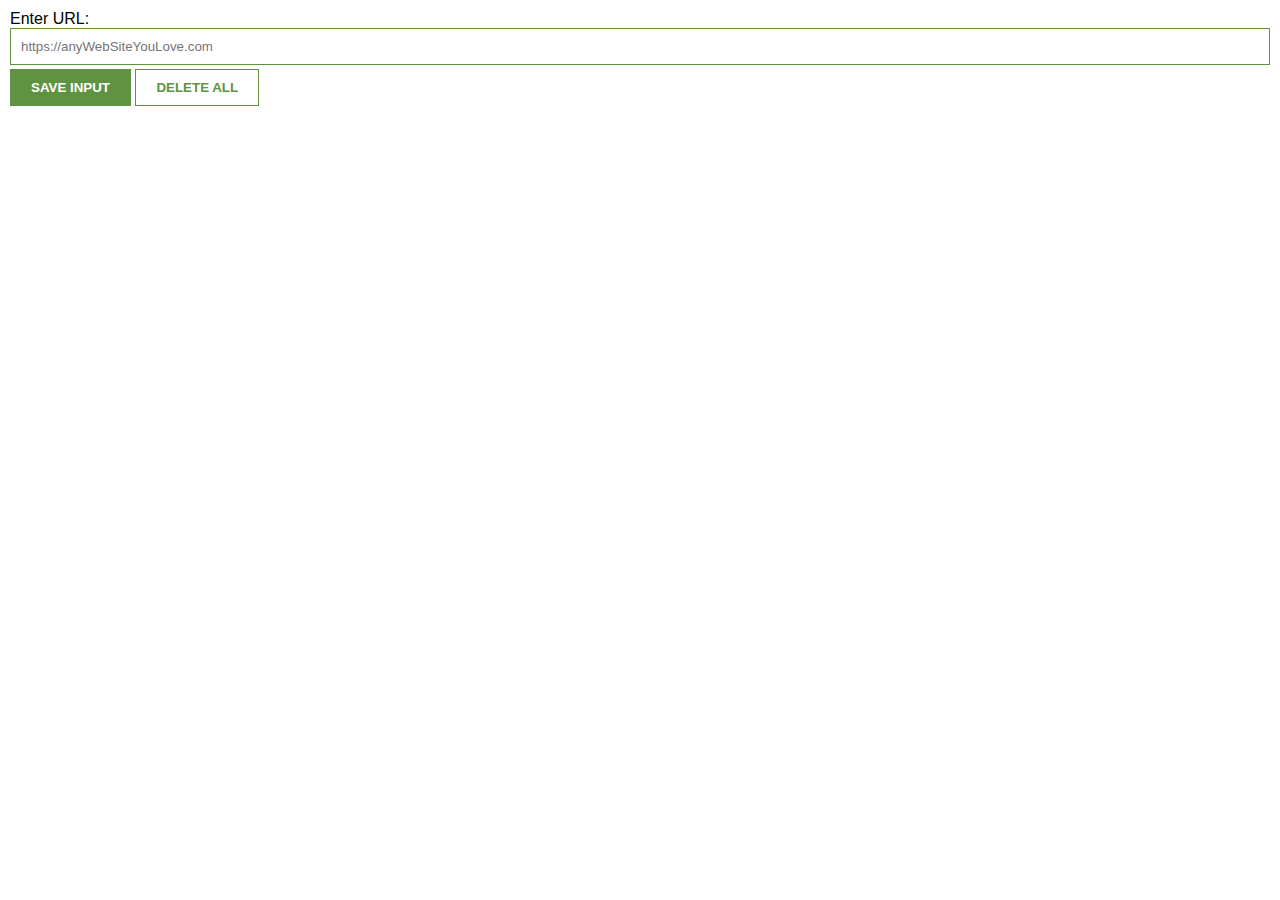
<file: ChromeExtension/index.html>
<!DOCTYPE html>
<html lang="en">
  <head>
    <meta charset="UTF-8" />
    <meta name="viewport" content="width=device-width, initial-scale=1.0" />
    <link rel="apple-touch-icon" sizes="180x180" href="/apple-touch-icon.png" />
    <link rel="icon" type="image/png" sizes="32x32" href="/favicon-32x32.png" />
    <link rel="icon" type="image/png" sizes="16x16" href="/favicon-16x16.png" />
    <link rel="manifest" href="./site.webmanifest" />
    <title>Chrome Extension</title>
    <link rel="stylesheet" href="ChromeExt.css" />
  </head>
  <body>
    <label for="input-el">Enter URL:</label>
    <input
      type="text"
      id="input-el"
      placeholder="https://anyWebSiteYouLove.com"
    />

    <button id="input-btn">SAVE INPUT</button>

    <button id="delete-btn">DELETE ALL</button>
    <ul id="ul-el"></ul>
    <script type="module" src="ChromeExt.js"></script>
  </body>
</html>
</file>
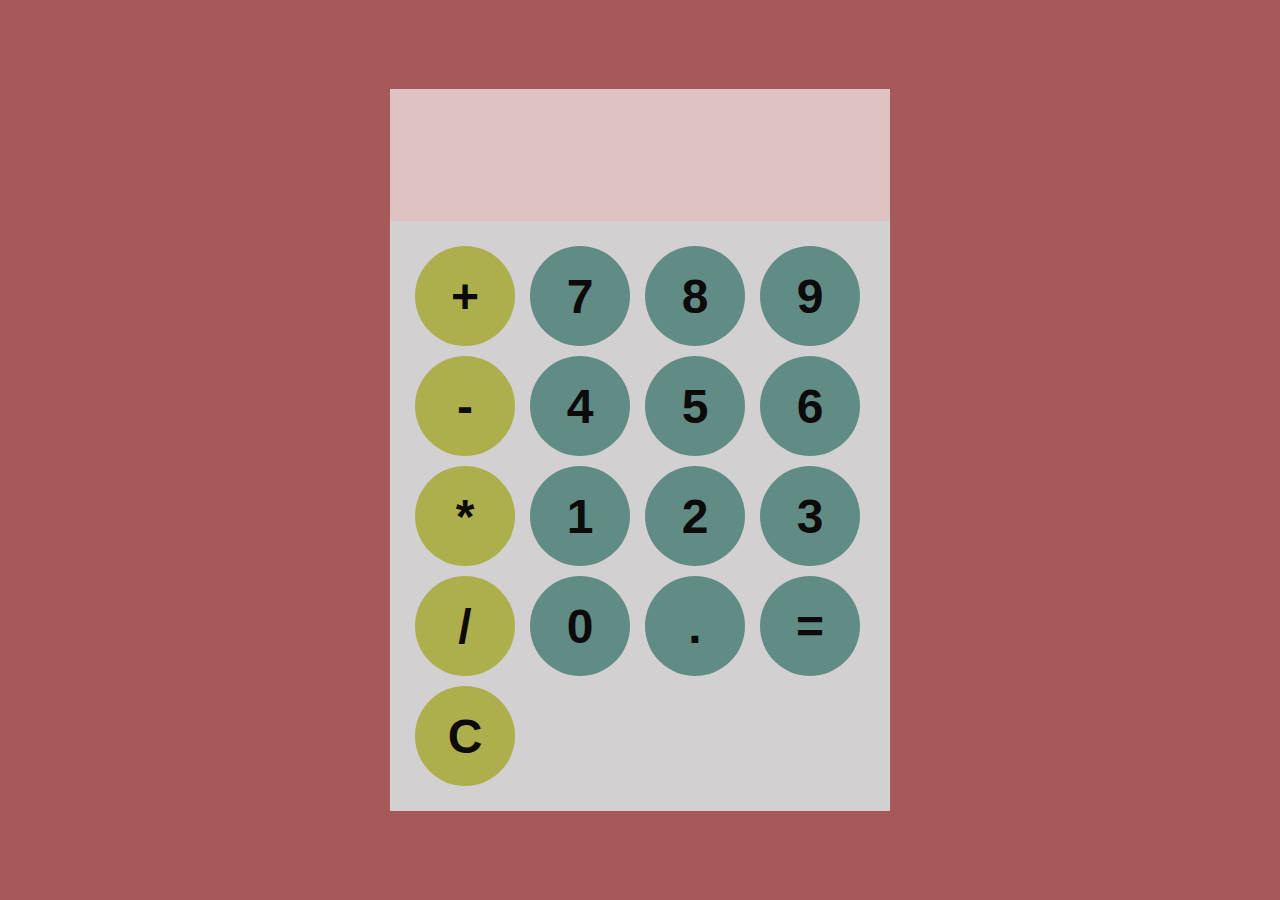
<file: NewCalculator/index.html>
<!DOCTYPE html>
<html lang="en">
<head>
    <meta charset="UTF-8">
    <meta name="viewport" content="width=device-width, initial-scale=1.0">
    <link rel="stylesheet" href="style.css">
    <title>Harsh Calcultor</title>
</head>
<body>
    <div id="calculator">
        <input type="text" id="display" readonly>
        <div id="keys">
            <button class="operator-btn" onclick="appendToDisplay('+')">+</button>
            <button onclick="appendToDisplay('7')">7</button>
            <button onclick="appendToDisplay('8')">8</button>
            <button onclick="appendToDisplay('9')">9</button>
            <button class="operator-btn" onclick="appendToDisplay('-')">-</button>
            <button onclick="appendToDisplay('4')">4</button>
            <button onclick="appendToDisplay('5')">5</button>
            <button onclick="appendToDisplay('6')">6</button>
            <button class="operator-btn" onclick="appendToDisplay('*')">*</button>
            <button onclick="appendToDisplay('1')">1</button>
            <button onclick="appendToDisplay('2')">2</button>
            <button onclick="appendToDisplay('3')">3</button>
            <button class="operator-btn" onclick="appendToDisplay('/')">/</button>
            <button onclick="appendToDisplay('0')">0</button>
            <button onclick="appendToDisplay('.')">.</button>
            <button onclick="calculate()">=</button>
            <button class="operator-btn" onclick="clearDisplay()">C</button>
        </div>
    </div>


    <script src="script.js"></script>
</body>
</html>
</file>
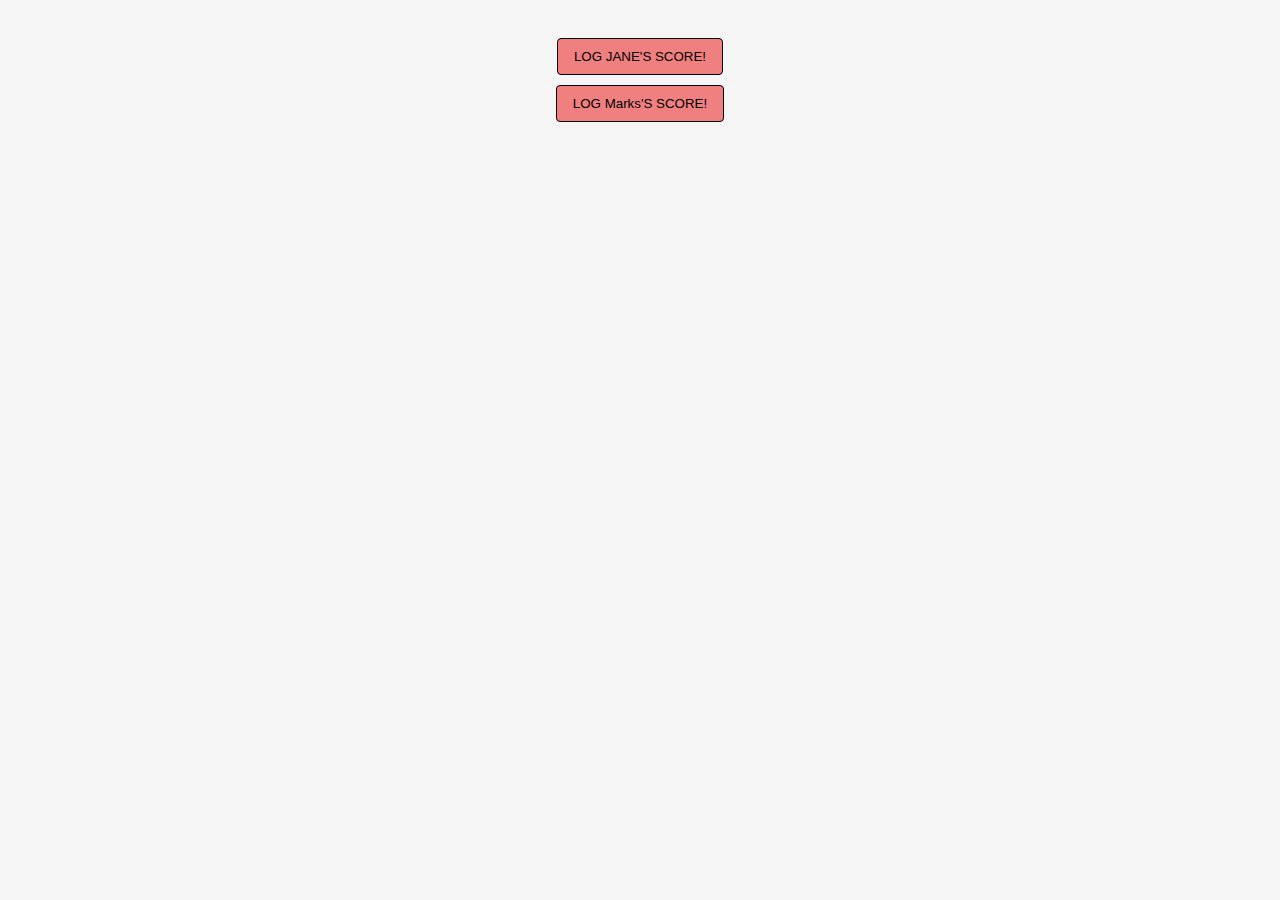
<file: practiceQuestions/evenrListnerProblem/index.html>
<html>
    <head>
        <link rel="stylesheet" href="index.css">
    </head>
    <body>
        <button id="Jane-btn">LOG JANE'S SCORE!</button><br>
        <button id="Mark-btn">LOG Marks'S SCORE!</button>
        <script src="index.js"></script>
    </body>
</html>
</file>
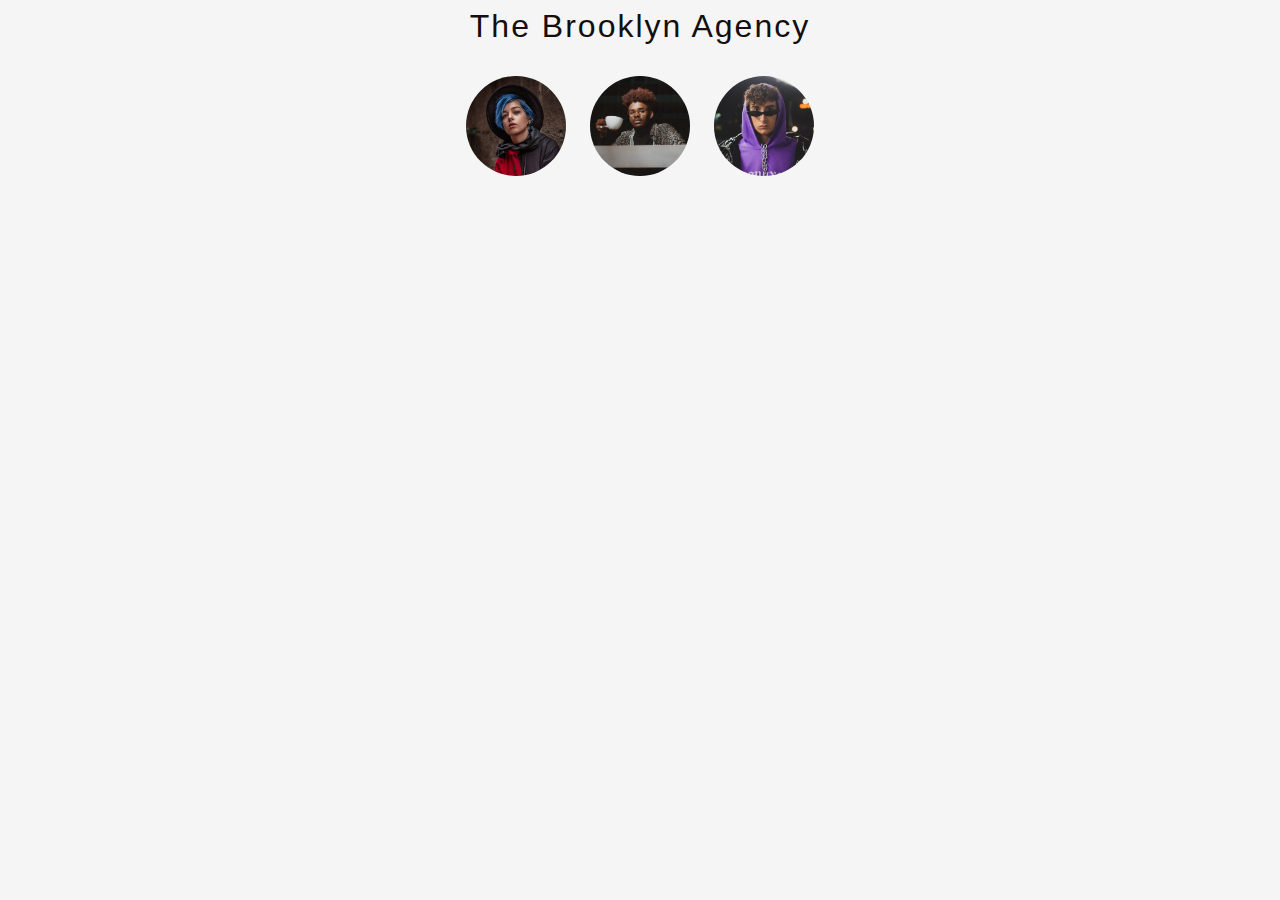
<file: practiceQuestions/ImageRender/index.html>
<html>
    <head>
        <link rel="stylesheet" href="index.css">
    </head>
    <body>
        <h1>The Brooklyn Agency</h1>
        <div id="container">
            <!-- <img class="team-img" src="images/hip1.jpg">
            <img class="team-img" src="images/hip2.jpg">
            <img class="team-img" src="images/hip3.jpg"> -->
        </div>
        <script src="index.js"></script>
    </body>
</html>
</file>
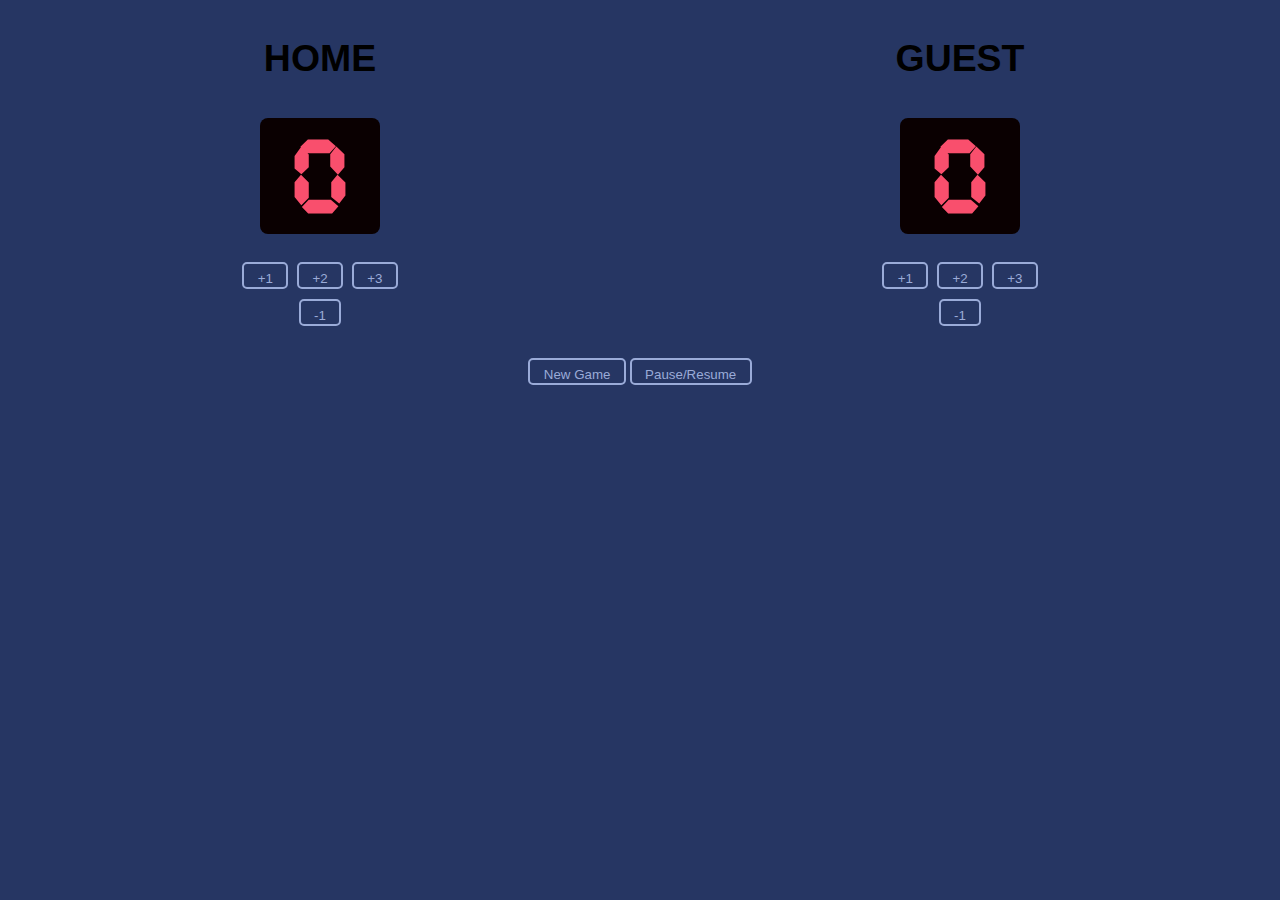
<file: Basketball/bb.html>
<!DOCTYPE html>
<html lang="en">
  <head>
    <meta charset="UTF-8" />
    <meta name="viewport" content="width=device-width, initial-scale=1.0" />
    <link rel="stylesheet" href="bb.css" />
    <title>BasketBall Score Card</title>
  </head>
  <body>
    <div class="container">
      <div class="column">
        <h3>HOME</h3>
        <h2 class="score-h">0</h2>
        <div>
          <button onclick="plusOne()">+1</button>
          <button onclick="plusTwo()">+2</button>
          <button onclick="plusThree()">+3</button>
        </div>
        <div>
          <button onclick="penaltyHome()">-1</button>
        </div>
      </div>

      <div class="column">
        <h3>GUEST</h3>
        <h2 class="score-g">0</h2>
        <div>
          <button onclick="plusOneg()">+1</button>
          <button onclick="plusTwog()">+2</button>
          <button onclick="plusThreeg()">+3</button>
        </div>
        <div>
          <button onclick="penaltyGuest()">-1</button>
        </div>
      </div>
    </div>

    <!-- New game controls -->
    <div style="margin-top: 30px;">
      <button onclick="newGame()">New Game</button>
      <button onclick="pauseResume()">Pause/Resume</button>
    </div>

    <script src="bb.js"></script>
  </body>
</html>
</file>
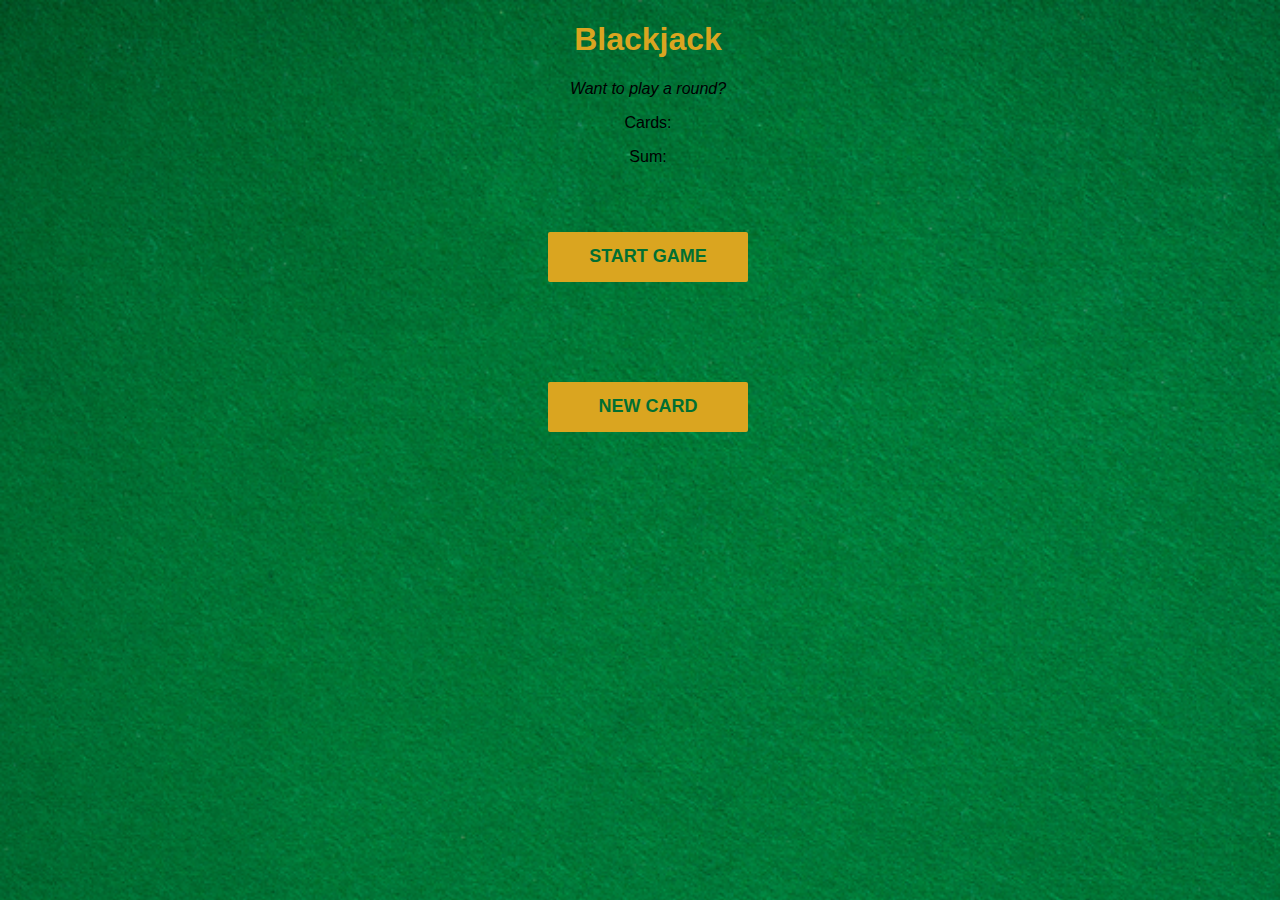
<file: BlackJack/blackjack.html>
<!DOCTYPE html>
<html lang="en">
  <head>
    <meta charset="UTF-8" />
    <meta name="viewport" content="width=device-width, initial-scale=1.0" />
    <title>Black Jack Game</title>
    <link rel="stylesheet" href="blackjack.css" />
  </head>
  <body>
    <h1>Blackjack</h1>
    <p id="message-el">Want to play a round?</p>
    <p id="cards-el">Cards:</p>
    <p id="sum-el">Sum:</p>
   
<div class="buttons">
        <button onclick="startGame()">START GAME</button>
        
</div>
<div class="buttons">
    <button onclick="newCard()">NEW CARD</button>
</div>
    <script src="blackjack.js"></script>
  </body>
</html>
</file>
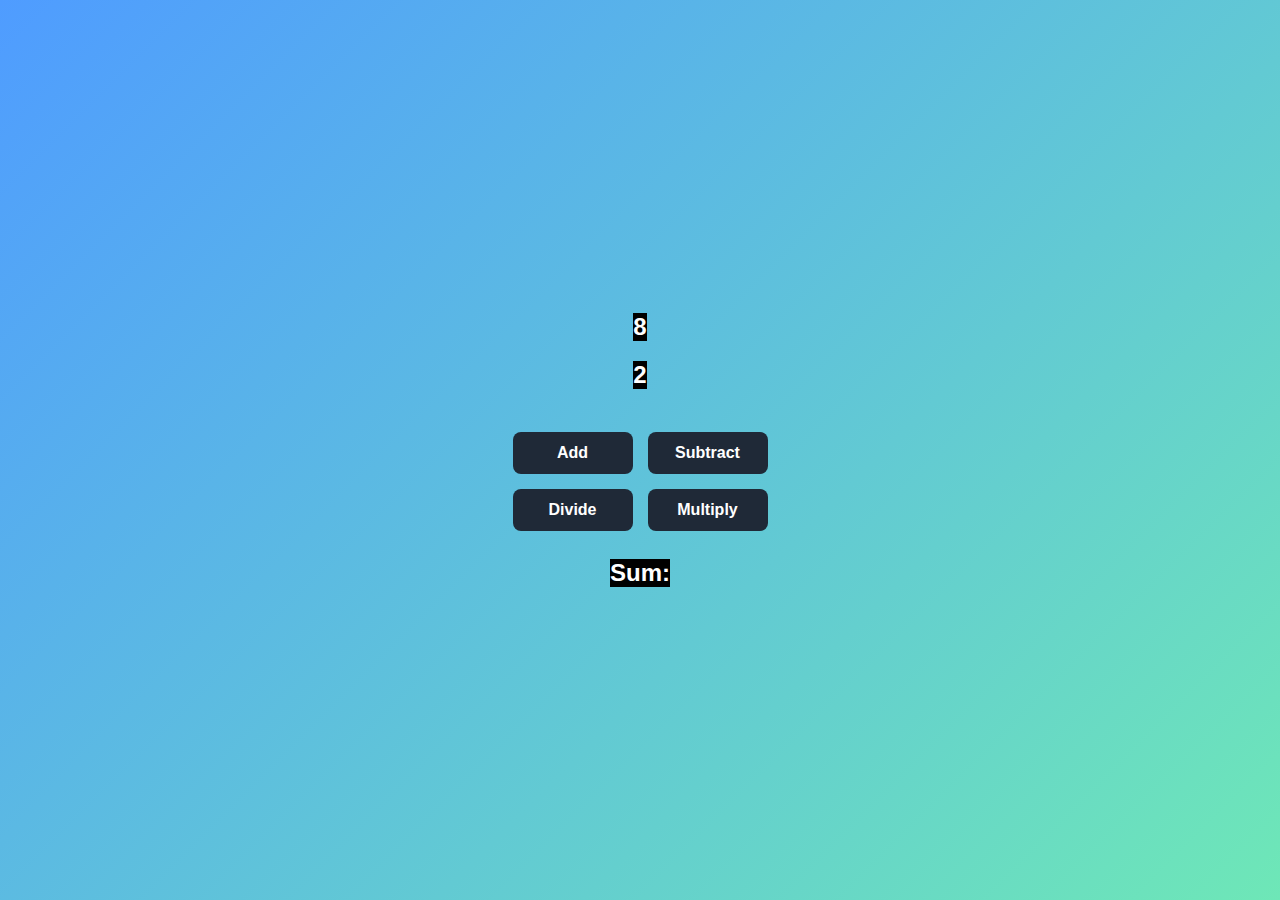
<file: Calculator/calculator.html>
<html>
    <head>
        <link rel="stylesheet" href="calculator.css">
    </head>
    <body>
        <span id="num1-el"></span>
        <span id="num2-el"></span>
        <br>
        <div class="button-cl">
        <button onclick="add()">Add</button>
        <button onclick="subtract()">Subtract</button>
        <button onclick="divide()">Divide</button>
        <button onclick="multiply()">Multiply</button>
        </div>
        <br>
        <span id="sum-el">Sum: </span>
        <script src="calculator.js"></script>
    </body>
</html>
</file>
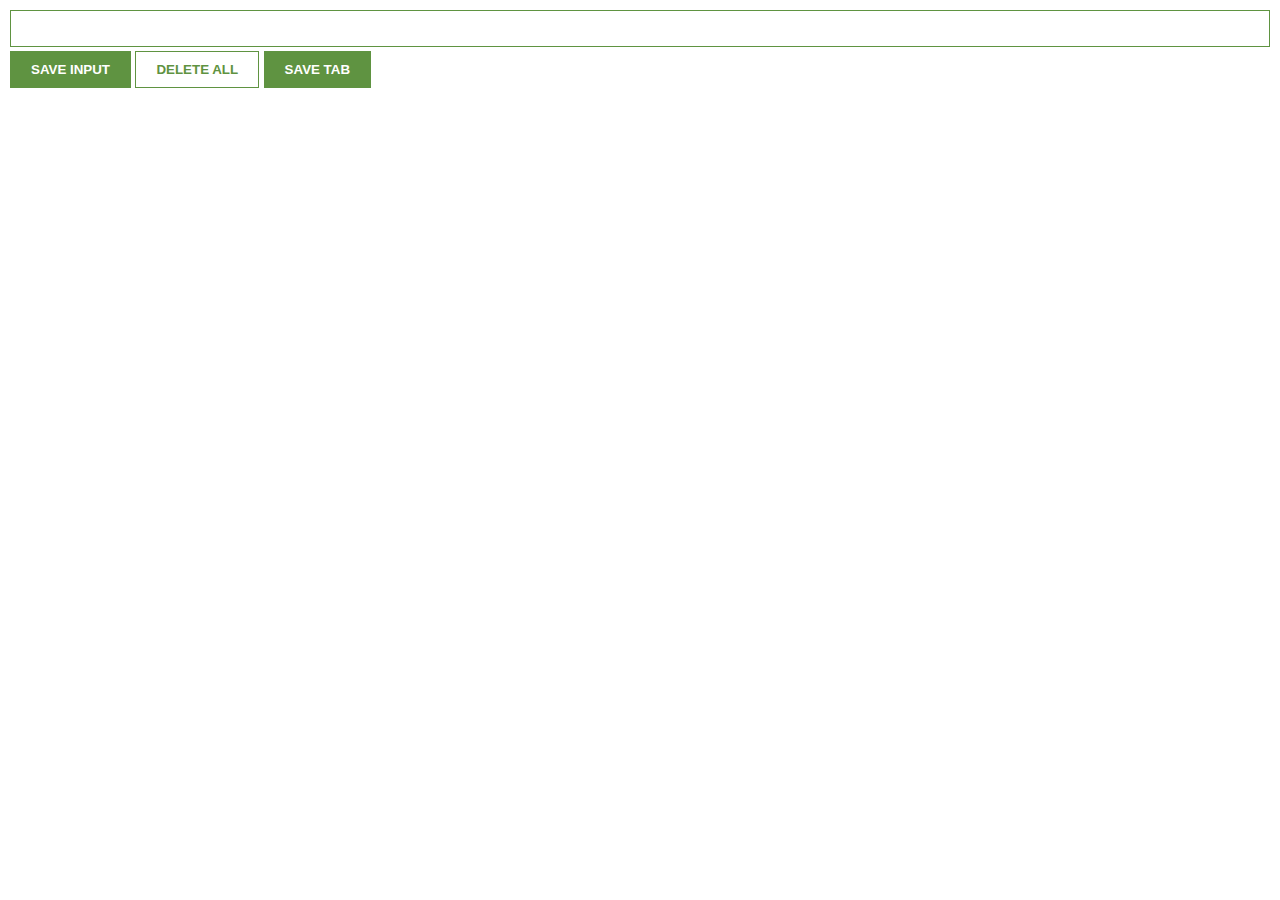
<file: ChromeExtension/ChromeExt.html>
<!DOCTYPE html>
<html lang="en">
<head>
    <meta charset="UTF-8">
    <meta name="viewport" content="width=device-width, initial-scale=1.0">
    <title>Chrome Extension</title>
    <link rel="stylesheet" href="ChromeExt.css">
</head>
    <body>
        <input type="text" id="input-el">
        <button id="input-btn">SAVE INPUT</button>
        <button id="delete-btn">DELETE ALL</button>
        <button id="tab-btn">SAVE TAB</button>
        <ul id="ul-el">
  
        </ul>
        <script src="ChromeExt.js"></script>
    </body>
</html>
</file>
<file: ChromeExtension/ChromeExt.css>
body {
  margin: 0;
  padding: 10px;
  font-family: Arial, Helvetica, sans-serif;
  min-width: 400px;
}



input {
    width: 100%;
    padding: 10px;
    box-sizing: border-box;
    border: 1px solid #5f9341;
    margin-bottom: 4px;
}

button {
    /* margin-top: 4px;  */
    border: 3px solid  #5f9341;
    background-color:  #5f9341;
    color: white;
    padding: 10px 20px;
    border: none;
    font-weight: bold;
}

body {
    margin: 0;
    padding: 10px;
    font-family: Arial, Helvetica, sans-serif;
}

input {
    width: 100%;
    padding: 10px;
    box-sizing: border-box;
    border: 1px solid #5f9341;
    margin-bottom: 4px;
}

button {
    background: #5f9341;
    color: white;
    padding: 10px 20px;
    border: 1px solid #5f9341;
    font-weight: bold;
}
#delete-btn{
    background: white;
    color: #5f9341;
    padding: 10px 20px;
    border: 1px solid #5f9341;
    font-weight: bold;;
    padding: 10px 20px;
    border: 1px solid #5f9341;
    font-weight: bold; 

}

ul {
  margin-top: 20px;
   list-style-type: none; 
   padding-left: 0;
}

li {
    margin-top: 5px;
  }
  
  a {
  color: #5f9341;

}
</file>
<file: NewCalculator/style.css>
body{
    margin: 0;
    display: flex;
    justify-content: center;
    align-items: center;
    height: 100vh;
    background-color: hsl(0, 30%, 50%);
}

#calculator{
    font-family: Arial, sans-serif;
    background-color: hsl(0, 3%, 82%);
    max-width: 500px;
    overflow: hidden;
}

#display{
    color: rgb(48, 44, 44);
    width: 100%;
    padding: 20px;
    font-size: 5rem;
    text-align: left;
    border: none;
    background-color: hsl(0, 30%, 82%);
}

#keys{
    display: grid;
    grid-template-columns: repeat(4,1fr);
    gap: 10px;
    padding: 25px;
}

button{
    width: 100px;
    height: 100px;
    border-radius: 50px;
    border: none;
    background-color: hsla(170, 53%, 26%, 0.636);
    color: rgb(13, 10, 10);
    font-size: 3rem;
    font-weight:bold ;
    cursor: pointer;
}

button:hover{
    background-color: hsla(167, 26%, 62%, 0.636);
    border: 1px solid rgb(144, 104, 104);
}

button:active{
    background-color: hsla(167, 26%, 85%, 0.636);
    border: 1px solid rgb(55, 20, 20);
}

.operator-btn{
    background-color: hsla(62, 51%, 44%, 0.859);
}

.operator-btn:active{
    background-color: hsla(167, 30%, 80%, 0.662);
    border: 1.5px solid rgb(199, 22, 22);
}

.operator-btn:hover{
    background-color: hsla(60, 56%, 28%, 0.859);
}
</file>
<file: practiceQuestions/evenrListnerProblem/index.css>
body {
    text-align: center;
    background: whitesmoke;
    color: darkgreen;
    padding: 20px 0;
}

button {
    margin-top: 10px;
    background: lightcoral;
    padding: 10px 16px;
    border-radius: 4px;
    border: 1px solid black;
    cursor: pointer;
}
</file>
<file: practiceQuestions/ImageRender/index.css>
body {
    font-family: 'Segoe UI', Tahoma, Geneva, Verdana, sans-serif;
    background: whitesmoke;
    text-align: center;
    color: #130e0f;
}

h1 {
    font-weight: 200;
    letter-spacing: 2px;
}

#container {
    width: 100%;
}

.team-img {
    width: 100px;
    border-radius: 100%;
    margin: 10px;
}
</file>
<file: Basketball/bb.css>
@font-face {
    font-family: 'Cursed Timer';
    src: url('./fonts/CursedTimerUlil-Aznm.ttf') format('truetype');
    font-weight: normal;
    font-style: normal;
}

body {
    background-color: #263663;
    margin: 0;
    text-align: center;
}

.score-h, .score-g {
    border-radius: 0.5rem;
    padding-top: 0.2em;
    background: #0a0001;
    font-size: 90px;
    color: #F94F6D;
    width: 120px;
    margin: 20px;
    font-family: 'Cursed Timer';
}

.container {
    display: flex;
    justify-content: space-around;
}

.column {
    font-family: Verdana, Geneva, Tahoma, sans-serif;
    font-size: 2rem;
    font-weight: 400;
}

button {
    border-color: #263663;
    color: #9AABD8;
    background-color: #263663;
    border: 2px solid;
    width: 3em;
    height: 2em;
    border-radius: 5px;
    cursor: pointer;
}

button:hover {
    border-color: #c3cadc;
    color: #b3b9cb;
    background-color: #4a567d;
    border: 2px solid;
    transform: scale(1.05);
}

/* Wider buttons for control section */
div > button {
    width: auto;
    padding: 0.5em 1em;
}
</file>
<file: BlackJack/blackjack.css>
/* Complete the CSS styling according to the provided design */

body {
  background-image: url("./images/table.png");
  font-family: "Trebuchet MS", "Lucida Sans Unicode", "Lucida Grande",
    "Lucida Sans", Arial, sans-serif;
    background-size: cover;
    background-repeat: no-repeat;
    width: 100%;
    height: 100%;
    text-align: center;
}

h1 {
  color: goldenrod;
  /* display: flex;
  justify-content: center;
  justify-items: center; */
}

#message-el {
  /* display: flex;
  justify-content: center;
  justify-items: center; */
  font-style: italic;
}


button{
color : #016f32;
width      : 200px;
height: 50px;
background : goldenrod;
font-weight: bold;
    margin-top: 50px;
    margin-bottom: 50px;
    border: none;
    border-radius: 2px;
    font-size: large;

}
</file>
<file: Calculator/calculator.css>
/* === General Page Styling === */
body {
    font-family: Arial, sans-serif;
    background: linear-gradient(135deg, #4f9cff, #6ee7b7);
    color: #333;
    display: flex;
    flex-direction: column;
    align-items: center;
    justify-content: center;
    height: 100vh;
    margin: 0;
}

/* === Display Numbers === */
#num1-el,
#num2-el,
#sum-el {
    background-color: black;
    font-size: 1.5rem;
    font-weight: bold;
    margin: 10px;
    color: #fff;
    text-shadow: 1px 1px 2px rgba(0,0,0,0.2);
}

/* === Button Container (Grid) === */
.button-cl {
    display: grid;
    grid-template-columns: repeat(2, 120px);
    gap: 15px;
    margin-top: 15px;
}

/* === Button Styling === */
button {
    background: #1f2937;
    color: white;
    border: none;
    padding: 12px;
    font-size: 1rem;
    font-weight: bold;
    border-radius: 8px;
    cursor: pointer;
    transition: all 0.2s ease-in-out;
}

button:hover {
    background: #374151;
    transform: scale(1.05);
}

button:active {
    background: #111827;
    transform: scale(0.98);
}

/* === Container Styling (Optional) === */
.calculator-container {
    background: rgba(255,255,255,0.1);
    padding: 20px;
    border-radius: 12px;
    box-shadow: 0px 4px 20px rgba(0,0,0,0.2);
    backdrop-filter: blur(10px);
}
</file>
